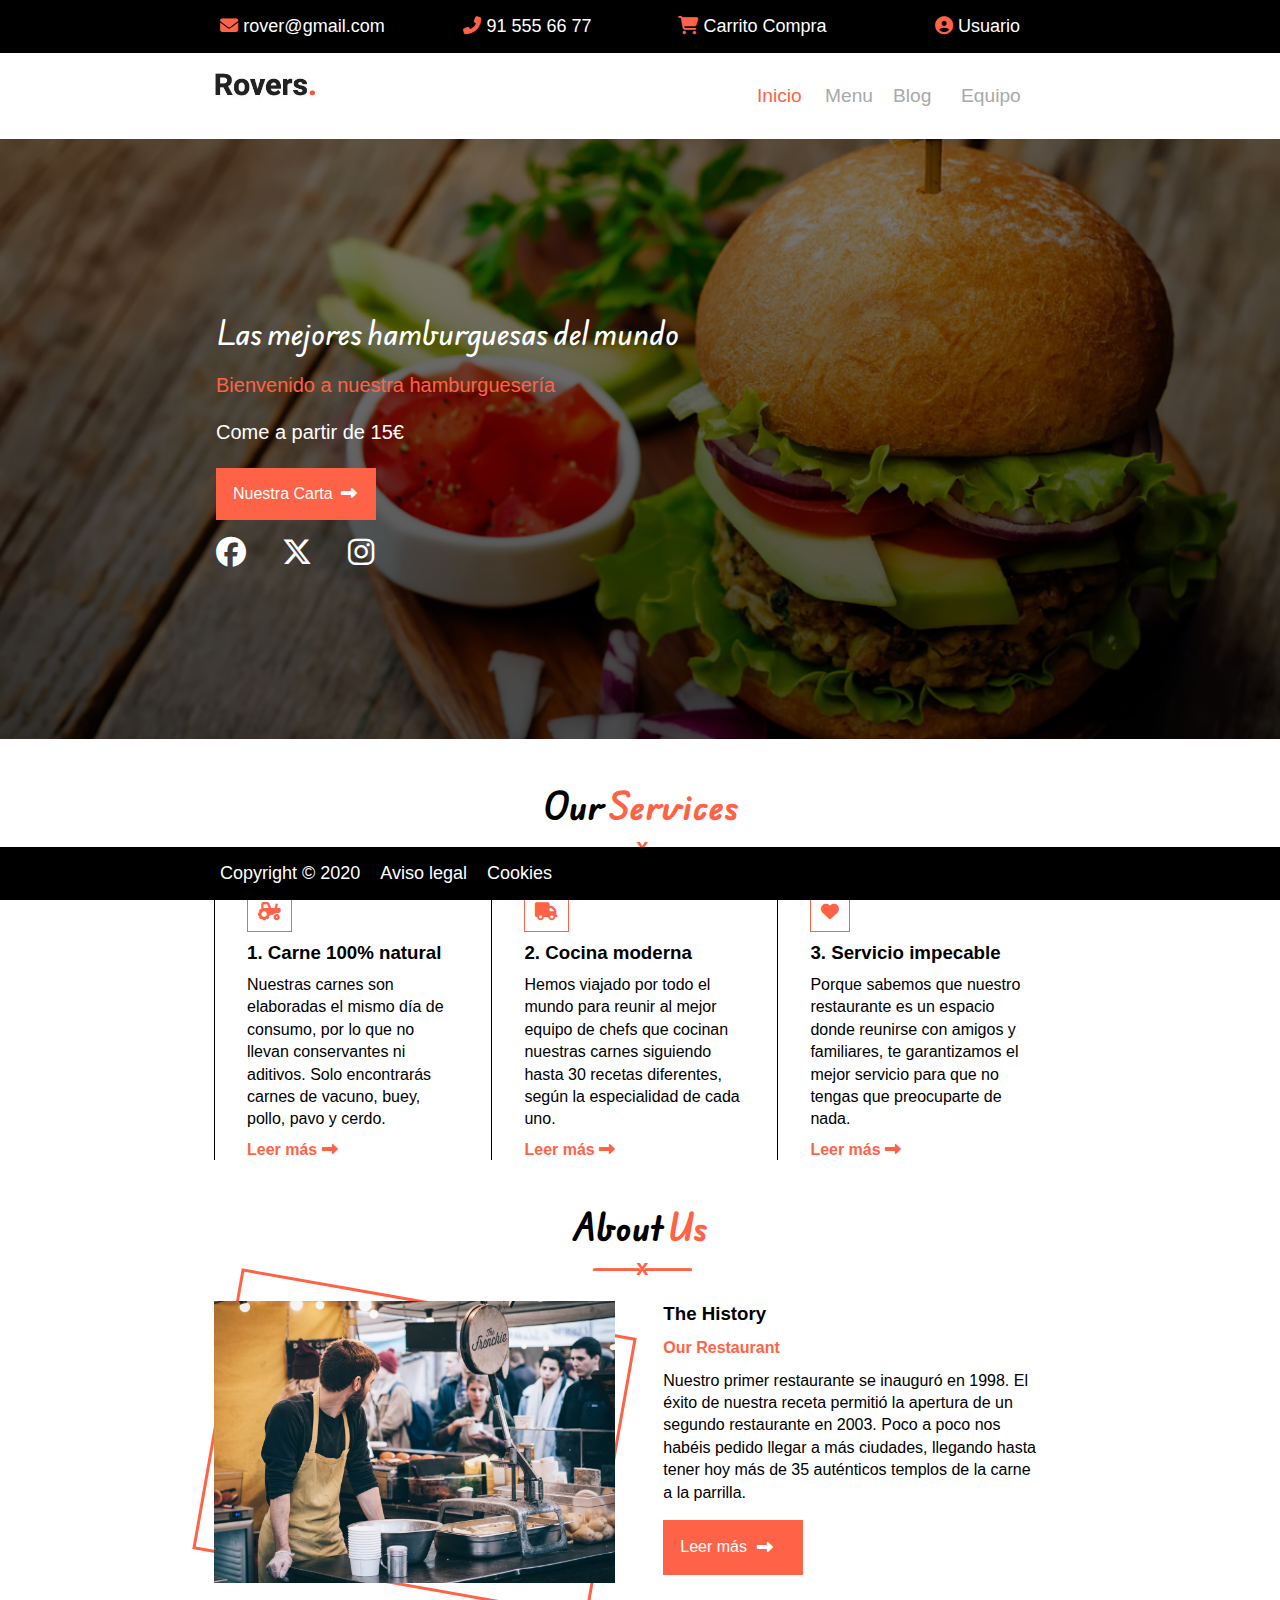
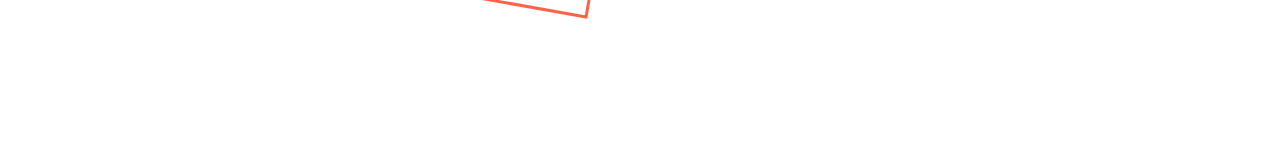
<file: index.html>
<!DOCTYPE html>
<html lang="en">

<head>
    <meta charset="UTF-8">
    <meta name="viewport" content="width=device-width, initial-scale=1.0">
    <title>Rovers</title>
    <link rel="stylesheet" href="./css/style.css">
</head>

<body>
    <header>
        <nav>
            <div class="blacknav">
                <ul>
                    <li>
                        <a href="#"><span><i class="fa-solid fa-envelope"></i></span> rover@gmail.com</a>
                    </li>
                    <li>
                        <a href="#"><span><i class="fa-solid fa-phone-flip"></i></span> 91 555 66 77</a>
                    </li>
                    <li><a href="#"><span><i class="fa-solid fa-cart-shopping"></i></span> Carrito Compra</a>
                    </li>
                    <li>
                        <a href="#"><span><i class="fa-solid fa-circle-user"></i></span> Usuario</a>
                    </li>
                </ul>
            </div>
            <div class="whitenav">
                <div>
                    <div class="whitenavimg">
                        <img src="./images/logo.jpg" alt="Rovers">
                    </div>
                    <!-- Icono de menú hamburguesa, oculto en pantallas grandes -->
                    <div class="menuicon"><i class="fa-solid fa-bars"></i></div>
                    <div class="whitenavlinks">
                        <ul>
                            <li>
                                <a href="#"><span>Inicio</span></a>
                            </li>
                            <li>
                                <a href="#">Menu</a>
                            </li>
                            <li>
                                <a href="#">Blog</a>
                            </li>
                            <li>
                                <a href="#">Equipo</a>
                            </li>
                        </ul>
                    </div>
                </div>
            </div>
        </nav>
    </header>

    <main>
        <div class="hambimage">
            <div>
                <h2>Las mejores hamburguesas del mundo</h2>
                <p><span>Bienvenido a nuestra hamburguesería</span></p>
                <p>Come a partir de 15€</p>
                <div class="redbutton">Nuestra Carta <i class="fa-solid fa-right-long"></i></div>
                <div class="sociallinks">
                    <a href="#"><i class="fa-brands fa-facebook"></i></a>
                    <a href="#"><i class="fa-brands fa-x-twitter"></i></a>
                    <a href="#"><i class="fa-brands fa-instagram"></i></a>
                </div>
            </div>
        </div>
        <section class="ourservices">
            <h2>Our <span>Services</span></h2>
            <p class="line">-------------------x-------------------</p>
            <div>
                <article>
                    <i class="articons fa-solid fa-tractor"></i>
                    <h3>1. Carne 100% natural</h3>
                    <p>Nuestras carnes son elaboradas el mismo día de consumo, por lo que no llevan conservantes ni
                        aditivos. Solo encontrarás carnes de vacuno, buey, pollo, pavo y cerdo.</p>
                    <a href="#">Leer más <i class="fa-solid fa-right-long"></i></a>
                </article>
                <article>
                    <i class="articons fa-solid fa-truck"></i>
                    <h3>2. Cocina moderna</h3>
                    <p>Hemos viajado por todo el mundo para reunir al mejor equipo de chefs que cocinan nuestras carnes
                        siguiendo hasta 30 recetas diferentes, según la especialidad de cada uno.</p>
                    <a href="#">Leer más <i class="fa-solid fa-right-long"></i></a>
                </article>
                <article>
                    <i class="articons fa-solid fa-heart"></i>
                    <h3>3. Servicio impecable</h3>
                    <p>Porque sabemos que nuestro restaurante es un espacio donde reunirse con amigos y familiares, te
                        garantizamos el mejor servicio para que no tengas que preocuparte de nada.</p>
                    <a href="#">Leer más <i class="fa-solid fa-right-long"></i></a>
                </article>
            </div>
        </section>
        <div class="aboutus">
            <h2>About <span>Us</span></h2>
            <p class="line">-------------------x-------------------</p>
            <div>
                <figure class="imgcontainer">
                    <img src="./images/about-main.jpg" alt="primer restaurante rovers">
                    <figcaption></figcaption>
                </figure>
                <div>
                    <h3>The History</h3>
                    <h4>Our Restaurant</h4>
                    <p>Nuestro primer restaurante se inauguró en 1998. El éxito de nuestra
                        receta permitió la apertura de un segundo restaurante en 2003. Poco a poco nos habéis pedido
                        llegar a más ciudades, llegando hasta tener hoy más de 35 auténticos templos de la
                        carne a la parrilla.</p>
                    <div class="redbutton">Leer más <i class="fa-solid fa-right-long"></i></div>
                </div>
            </div>
        </div>
        <!-- Icono para ir al inicio de la página. Oculto en pantallas grandes -->
        <div class="tostart">
            <a href="#"><i class="fa-solid fa-square-caret-up"></i></a>
        </div>
    </main>
    <footer>
        <div>
            <ul>
                <li>Copyright © 2020</li>
                <li><a href="#">Aviso legal</a></li>
                <li><a href="#">Cookies</a></li>
            </ul>
        </div>
    </footer>
</body>

</html>
</file>
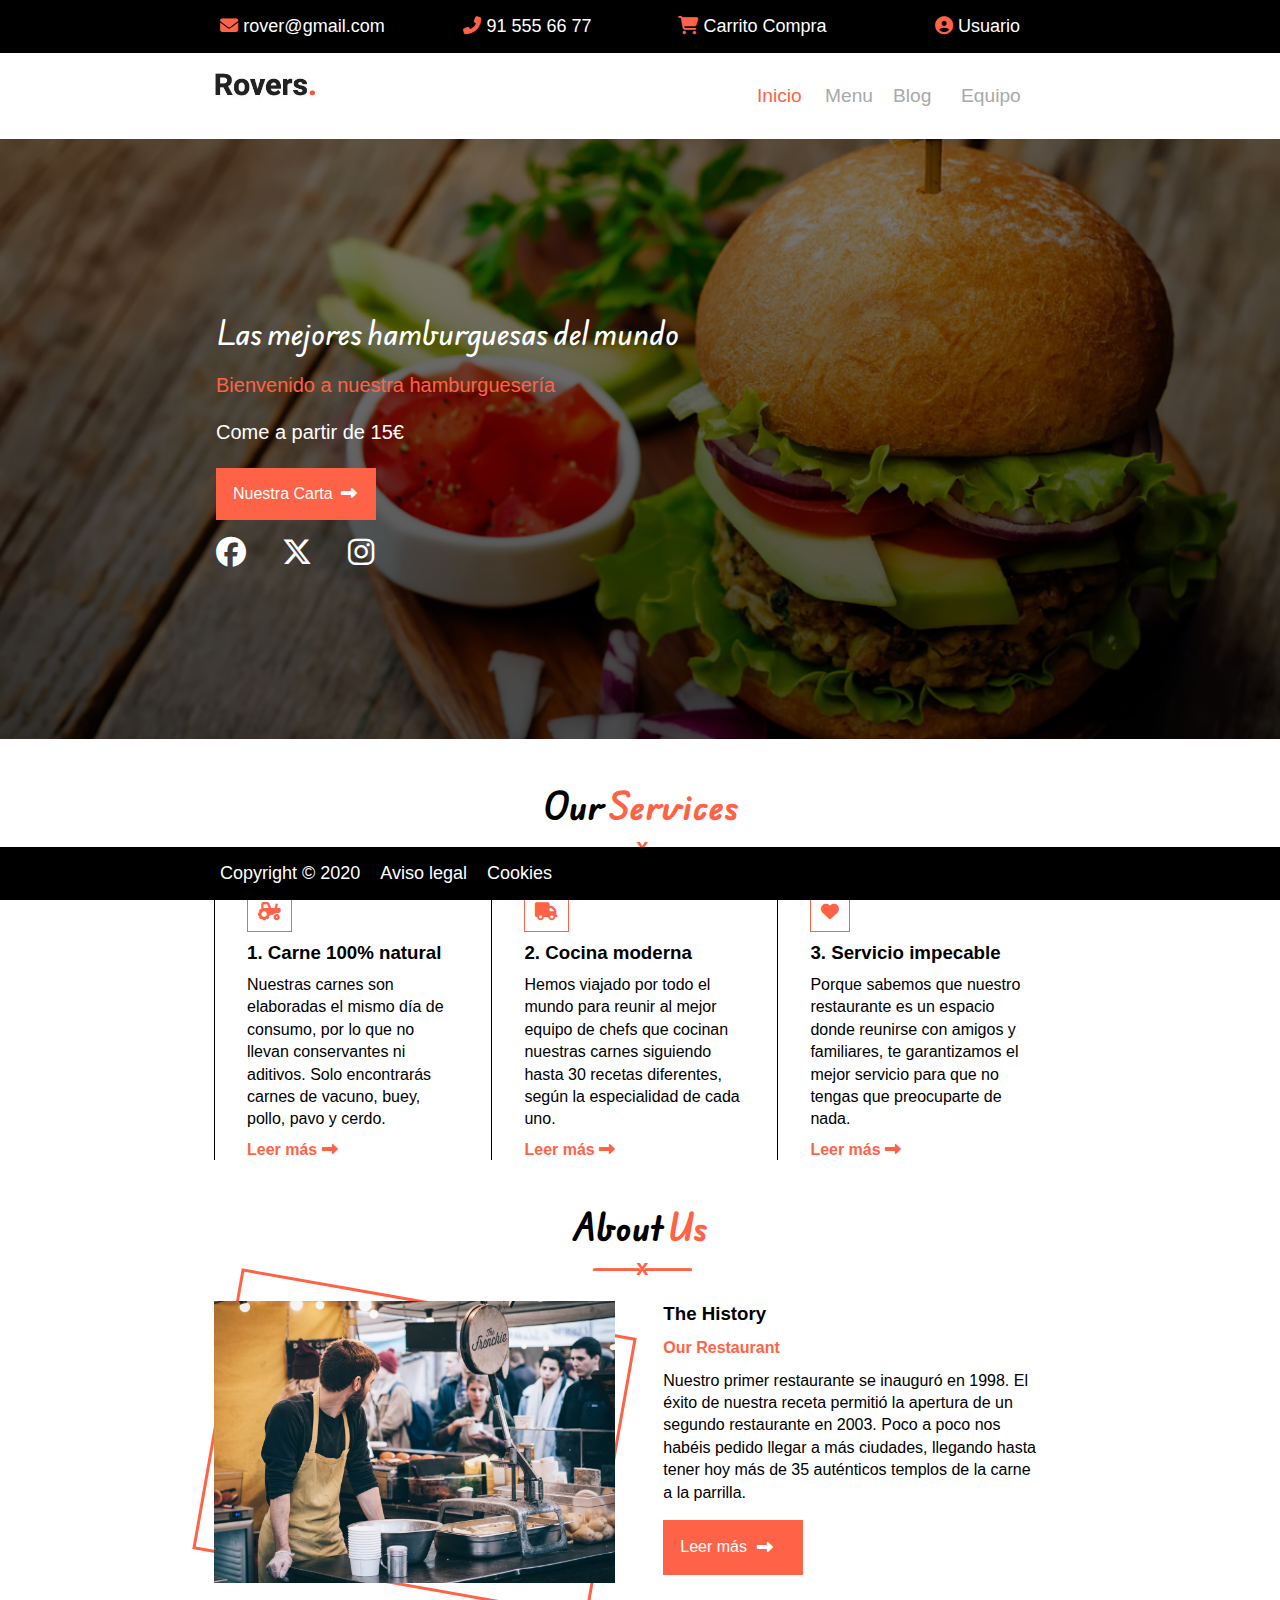
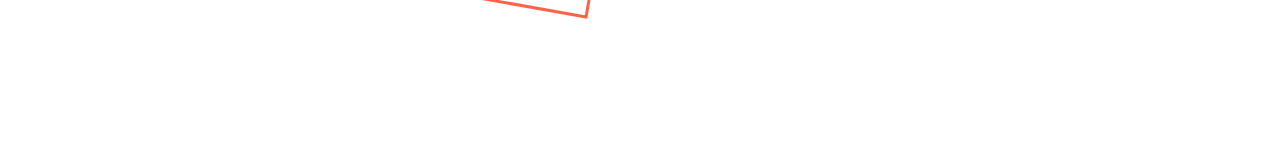
<file: html/index.html>
<!DOCTYPE html>
<html lang="en">

<head>
    <meta charset="UTF-8">
    <meta name="viewport" content="width=device-width, initial-scale=1.0">
    <title>Rovers</title>
    <link rel="stylesheet" href="../css/style.css">
</head>

<body>
    <header>
        <nav>
            <div class="blacknav">
                <ul>
                    <li>
                        <a href="#"><span><i class="fa-solid fa-envelope"></i></span> rover@gmail.com</a>
                    </li>
                    <li>
                        <a href="#"><span><i class="fa-solid fa-phone-flip"></i></span> 91 555 66 77</a>
                    </li>
                    <li><a href="#"><span><i class="fa-solid fa-cart-shopping"></i></span> Carrito Compra</a>
                    </li>
                    <li>
                        <a href="#"><span><i class="fa-solid fa-circle-user"></i></span> Usuario</a>
                    </li>
                </ul>
            </div>
            <div class="whitenav">
                <div>
                    <div class="whitenavimg">
                        <img src="../images/logo.jpg" alt="Rovers">
                    </div>
                    <!-- Icono de menú hamburguesa, oculto en pantallas grandes -->
                    <div class="menuicon"><i class="fa-solid fa-bars"></i></div>
                    <div class="whitenavlinks">
                        <ul>
                            <li>
                                <a href="#"><span>Inicio</span></a>
                            </li>
                            <li>
                                <a href="#">Menu</a>
                            </li>
                            <li>
                                <a href="#">Blog</a>
                            </li>
                            <li>
                                <a href="#">Equipo</a>
                            </li>
                        </ul>
                    </div>
                </div>
            </div>
        </nav>
    </header>

    <main>
        <div class="hambimage">
            <div>
                <h2>Las mejores hamburguesas del mundo</h2>
                <p><span>Bienvenido a nuestra hamburguesería</span></p>
                <p>Come a partir de 15€</p>
                <div class="redbutton">Nuestra Carta <i class="fa-solid fa-right-long"></i></div>
                <div class="sociallinks">
                    <a href="#"><i class="fa-brands fa-facebook"></i></a>
                    <a href="#"><i class="fa-brands fa-x-twitter"></i></a>
                    <a href="#"><i class="fa-brands fa-instagram"></i></a>
                </div>
            </div>
        </div>
        <section class="ourservices">
            <h2>Our <span>Services</span></h2>
            <p class="line">-------------------x-------------------</p>
            <div>
                <article>
                    <i class="articons fa-solid fa-tractor"></i>
                    <h3>1. Carne 100% natural</h3>
                    <p>Nuestras carnes son elaboradas el mismo día de consumo, por lo que no llevan conservantes ni
                        aditivos. Solo encontrarás carnes de vacuno, buey, pollo, pavo y cerdo.</p>
                    <a href="#">Leer más <i class="fa-solid fa-right-long"></i></a>
                </article>
                <article>
                    <i class="articons fa-solid fa-truck"></i>
                    <h3>2. Cocina moderna</h3>
                    <p>Hemos viajado por todo el mundo para reunir al mejor equipo de chefs que cocinan nuestras carnes
                        siguiendo hasta 30 recetas diferentes, según la especialidad de cada uno.</p>
                    <a href="#">Leer más <i class="fa-solid fa-right-long"></i></a>
                </article>
                <article>
                    <i class="articons fa-solid fa-heart"></i>
                    <h3>3. Servicio impecable</h3>
                    <p>Porque sabemos que nuestro restaurante es un espacio donde reunirse con amigos y familiares, te
                        garantizamos el mejor servicio para que no tengas que preocuparte de nada.</p>
                    <a href="#">Leer más <i class="fa-solid fa-right-long"></i></a>
                </article>
            </div>
        </section>
        <div class="aboutus">
            <h2>About <span>Us</span></h2>
            <p class="line">-------------------x-------------------</p>
            <div>
                <figure class="imgcontainer">
                    <img src="../images/about-main.jpg" alt="primer restaurante rovers">
                    <figcaption></figcaption>
                </figure>
                <div>
                    <h3>The History</h3>
                    <h4>Our Restaurant</h4>
                    <p>Nuestro primer restaurante se inauguró en 1998. El éxito de nuestra
                        receta permitió la apertura de un segundo restaurante en 2003. Poco a poco nos habéis pedido
                        llegar a más ciudades, llegando hasta tener hoy más de 35 auténticos templos de la
                        carne a la parrilla.</p>
                    <div class="redbutton">Leer más <i class="fa-solid fa-right-long"></i></div>
                </div>
            </div>
        </div>
        <!-- Icono para ir al inicio de la página. Oculto en pantallas grandes -->
        <div class="tostart">
            <a href="#"><i class="fa-solid fa-square-caret-up"></i></a>
        </div>
    </main>
    <footer>
        <div>
            <ul>
                <li>Copyright © 2020</li>
                <li><a href="#">Aviso legal</a></li>
                <li><a href="#">Cookies</a></li>
            </ul>
        </div>
    </footer>
</body>

</html>
</file>
<file: css/style.css>
@import url('https://cdnjs.cloudflare.com/ajax/libs/font-awesome/6.5.2/css/all.min.css');
@import url('https://fonts.googleapis.com/css2?family=Edu+AU+VIC+WA+NT+Hand:wght@400..700&family=Playpen+Sans:wght@100..800&display=swap');

/* Reset básico*/

* {
    box-sizing: border-box;
    padding: 0;
    margin: 0;
}

/* Inicio blacknav */

.blacknav{
    background-color: black;

    ul{
        display: flex;
        justify-content: space-between;
        padding: 0;
        margin: 0 auto;
        list-style: none;
        max-width: 56.25rem;

        li{
            text-align: center;
            width: 100%;

            a{
                display: block;
                text-decoration: none;
                font-family: Arial, Helvetica, sans-serif;
                font-size: 1.125rem;
                color: white;
                padding: 1rem;
            }
        }
    }
}

/* Fin blacknav */

/* Inicio whitenav */

.whitenav{
    background-color: white;
    padding: 1rem;

    &>div{
        max-width: 56.25rem;
        margin: 0 auto;
        display: flex;
        flex-wrap: wrap;
    }
}

.whitenavimg{
    width: 30%;

    img{
        width: 40%;
        margin-left: 1.25rem;
    }
}

.menuicon{
    /* Ocultamos el elemento en pantallas grandes */
    display: none;
}

.whitenavlinks{
    width: 70%;

    ul{
        display: flex;
        justify-content: space-between;
        padding: 0 0.375rem;
        margin: 0 auto;
        list-style: none;
        max-width: 5rem;

        li{
            text-align: center;
            width: 100%;

            a{
                display: block;
                text-decoration: none;
                font-family: Arial, Helvetica, sans-serif;
                font-size: larger;
                color: darkgrey;
                padding: 1rem;

                &:hover{
                    color: tomato;
                }
            }
        }
    }
}

span {
    color: tomato;
}

/* Fin whitenav */

/* Inicio hambimage */

.hambimage{
    /* Oscurecemos la imagen con un linear gradient */
    background-image: linear-gradient(rgba(0, 0, 0, 0.5), rgba(0, 0, 0, 0.7)), url(../images/fondo.jpg);
    width: 100%;
    height: 37.5rem;
    background-size: cover;
    background-repeat: no-repeat;
    background-position: center;
    display: flex;
    justify-content: center;
    align-items: center;

    div{
        display: flex;
        flex-direction: column;
        gap: 0.5rem;
        max-width: 56.25rem;
        width: 100%;

        h2{
            color: white;
            padding: 0 1.625rem;
            font-family: "Edu AU VIC WA NT Hand";
            font-size: 1.75rem;
            font-weight: 500;
        }

        p{
            color: white;
            padding: 0 1.625rem;
            font-family: Arial, Helvetica, sans-serif;
            font-size: 1.25rem;
            margin: 0.5rem 0;
        }

        div{
            display: flex;
            flex-direction: row;
        }
    }

    .redbutton{
        background-color: tomato;
        color: white;
        padding: 1rem;
        max-width: 10rem;
        font-family: Arial, Helvetica, sans-serif;
        font-size: 1rem;
        text-align: center;
        margin: 0.5rem 1.625rem;
        border: 0.0625rem solid tomato;
        cursor: pointer;

        &:hover{
            color: tomato;
            background-color: transparent;
        }
    }
}

.sociallinks{
    padding: 0 0.75rem;

    a{
        text-decoration: none;
        color: white;
        font-size: 1.875rem;
        padding: 0 0.875rem;
    }
}

/* Fin hambimage */

/* Inicio ourservices */

.line {
    color: tomato;
    text-align: center;
    font-family: Arial, Helvetica, sans-serif;
    font-size: 1.375rem;
    font-weight: 600;
    letter-spacing: -0.3125rem;
}

.articons {
    font-size: 1.125rem;
    color: tomato;
    padding: 0.625rem;
    margin-bottom: 0.625rem;
    border: 0.0625rem solid tomato;
}

.ourservices{
    h2 {
        color: black;
        text-align: center;
        padding: 2.5rem 1.625rem 0 1.625rem;
        font-family: "Edu AU VIC WA NT Hand";
        font-size: 2rem;
        font-weight: 800;
    }

    div{
        max-width: 56.25rem;
        width: 100%;
        height: 18.75rem;
        display: flex;
        margin: 0 auto;
        padding: 0 1.5rem;

        article{
            font-family: Arial, Helvetica, sans-serif;
            font-size: 1rem;
            padding: 2rem;
            border-left: 0.0625rem solid black;

            h3{
                padding-bottom: 0.625rem;
            }

            p{
                line-height: 1.4;
                padding-bottom: 0.625rem;
            }

            a{
                color: tomato;
                text-decoration: none;
                font-weight: 700;
            }
        }
    }
}

/* Fin ourservices */

/* Inicio aboutus */

.aboutus h2{
    color: black;
    text-align: center;
    padding: 2.5rem 1.625rem 0 1.625rem;
    font-family: "Edu AU VIC WA NT Hand";
    font-size: 2rem;
    font-weight: 800;
}

.aboutus div{
    max-width: 56.25rem;
    width: 100%;
    height: 18.75rem;
    display: flex;
    flex-direction: row;
    margin: 1.25rem auto;
    padding: 0 1.5rem;

    .imgcontainer {
        width: 100%;
        height: auto;
        position: relative;

        &:hover figcaption{
            transform: rotate(0deg);
        }

        img{
            width: 100%;
            height: auto;
            margin: 0 0 10rem 0;
        }

        figcaption{
            position: absolute;
            border: 0.1875rem solid tomato;
            width: 100%;
            height: 95%;
            top: 0;
            left: 0;
            transform: rotate(10deg);
            z-index: -1;
            transition: transform 0.5s ease;
        }
    }

    div{
        display: flex;
        flex-direction: column;
        font-family: Arial, Helvetica, sans-serif;
        font-size: 1rem;
        line-height: 1.4;
        margin: 0 0 1.5rem 1.5rem;

        h4{
            color: tomato;
            margin: 0.625rem 0;
        }

        .redbutton{
            flex-direction: row;
            background-color: tomato;
            color: white;
            padding: 1rem;
            max-width: 8.75rem;
            max-height: 3.4375rem;
            font-size: 1rem;
            margin: 1rem 0;
            text-align: center;
            align-items: center;
            border: 0.0625rem solid tomato;
            cursor: pointer;

            i{
                margin: 0 0.625rem;
            }

            &:hover{
                color: tomato;
                background-color: transparent;
            }
        }
    }
}

/* Fin aboutus */

/* Flecha volver arriba */

.tostart{
    /* Ocultamos el elemento en pantallas grandes */
    display: none;
}

/* Inicio footer */

footer{
    background-color: black;
    position: fixed;
    bottom: 0;
    width: 100%;

    div{
        max-width: 56.25rem;
        margin: 0 auto;
        padding: 1rem 1.25rem;

        ul{
            display: flex;
            flex-direction: row;
            list-style: none;
            
            li{
                margin: 0 0.625rem;
                color: white;
                font-family: Arial, Helvetica, sans-serif;
                font-size: 1.125rem;
                
                a{
                    text-decoration: none;
                    color: white;

                    &:hover{
                        color: tomato;
                    }
                }
            }
        }
    }
}

/* Fin footer */

/* Media queries */

@media(max-width: 48rem){

    .blacknav ul li a {
        font-size: 0;

        i{
            font-size: 1.5rem;
        }
    }

        
    .whitenavimg{
        width:40%;

        img{
            width: 100%;
            height: auto;
            display: block;
        }
    }

    .menuicon {
        display: block;
        position: absolute;
        right: 1.25rem;
        top: 5rem;
        font-size: 2.25rem;
        color: darkgrey;
    }

    .whitenavlinks{
        width: 100%;

        ul{
            flex-direction: column;

            li{
                border-bottom: 0.0625rem solid darkgrey;
            }
        }
    }

    .ourservices div{
        flex-direction: column;
        height: auto;
        
        article{
            border: 0;
        }
    }

    .aboutus div{
        flex-direction: column;

        .imgcontainer {
            width: 100%;
            height: auto;
            position: relative;
            
        
            &:hover figcaption {
                transform: rotate(0deg);
            }
        
            img {
                width: 100%;
                height: auto;
                margin: 0 0 2rem 0;
                display: block;
            }
        
            figcaption {
                height: 90%;
            }
        }

        &:last-child{
            margin-bottom: 30rem;
        }

    }

    .tostart {
        display: block;
        position: fixed;
        right: 1.25rem;
        bottom: 5rem;

        a{
            text-decoration: none;
            font-size: 4rem;
            color: tomato;
        }
    }

}
</file>
